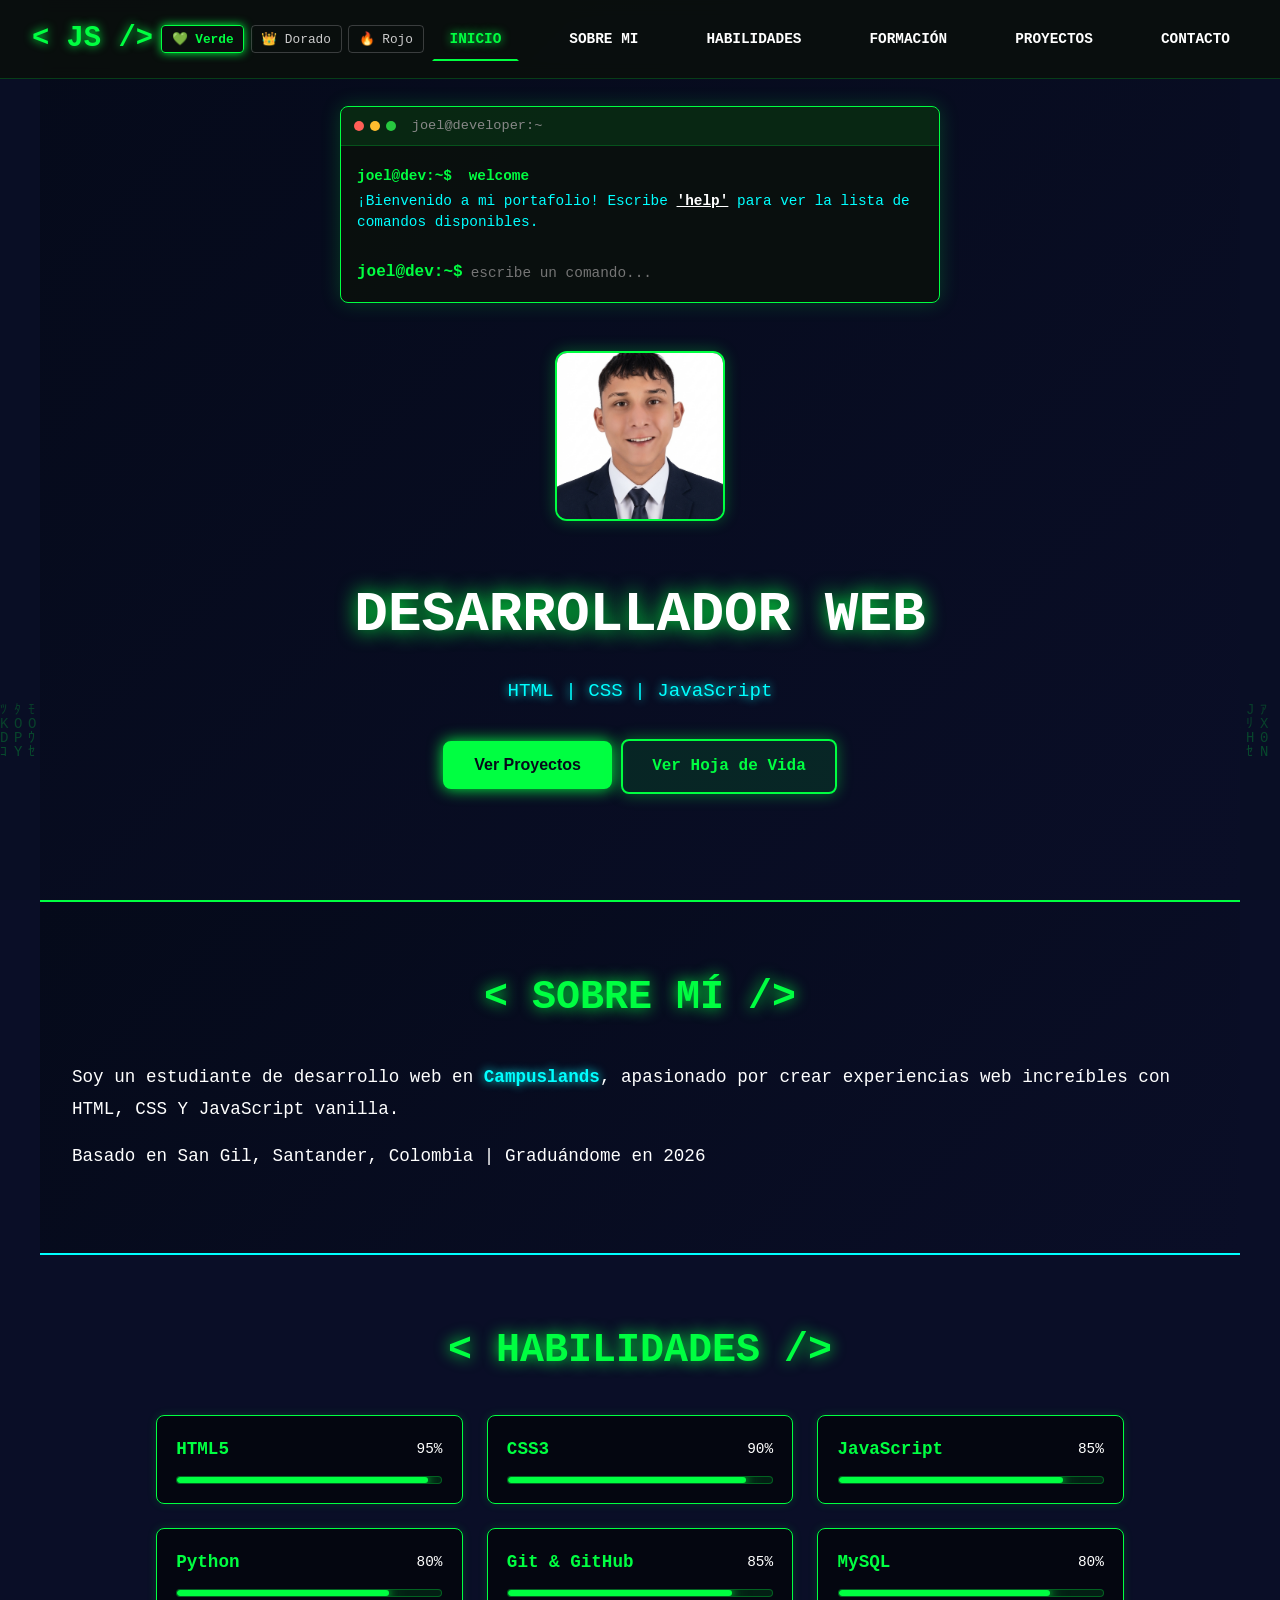
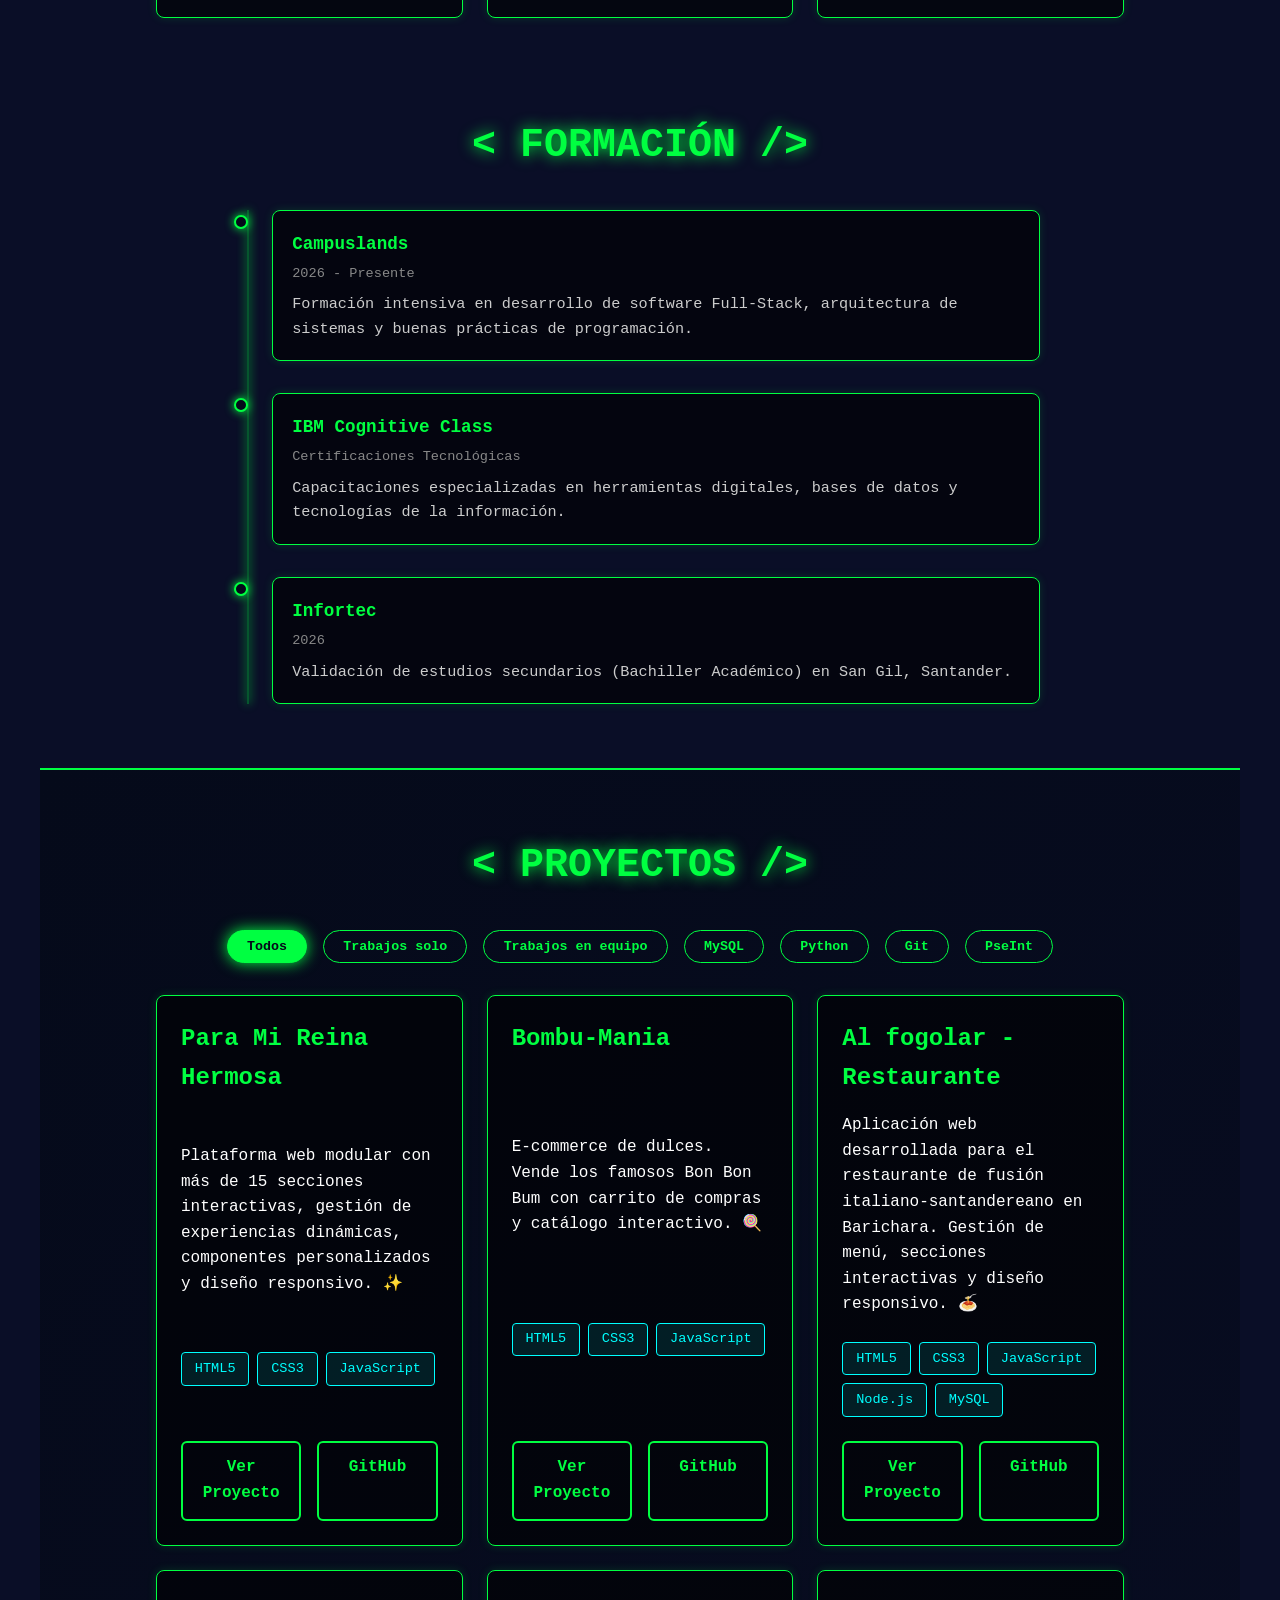
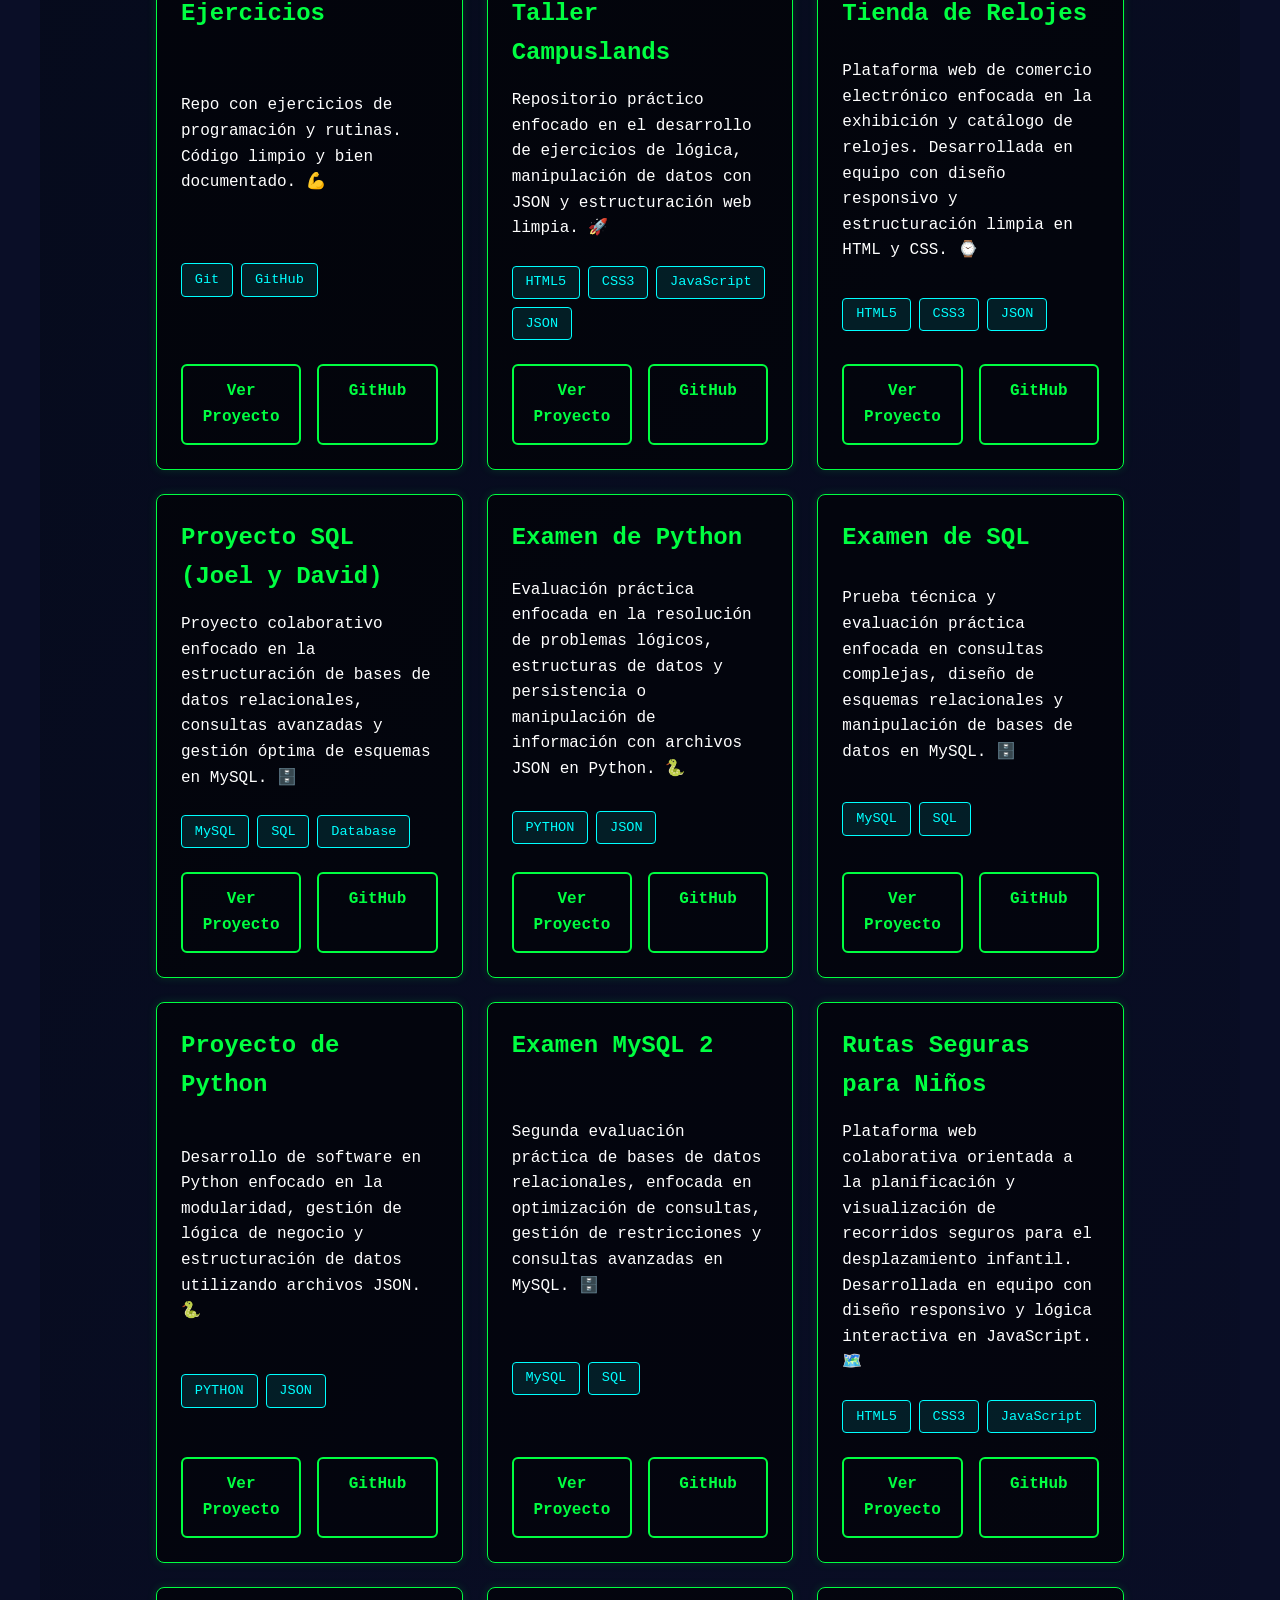
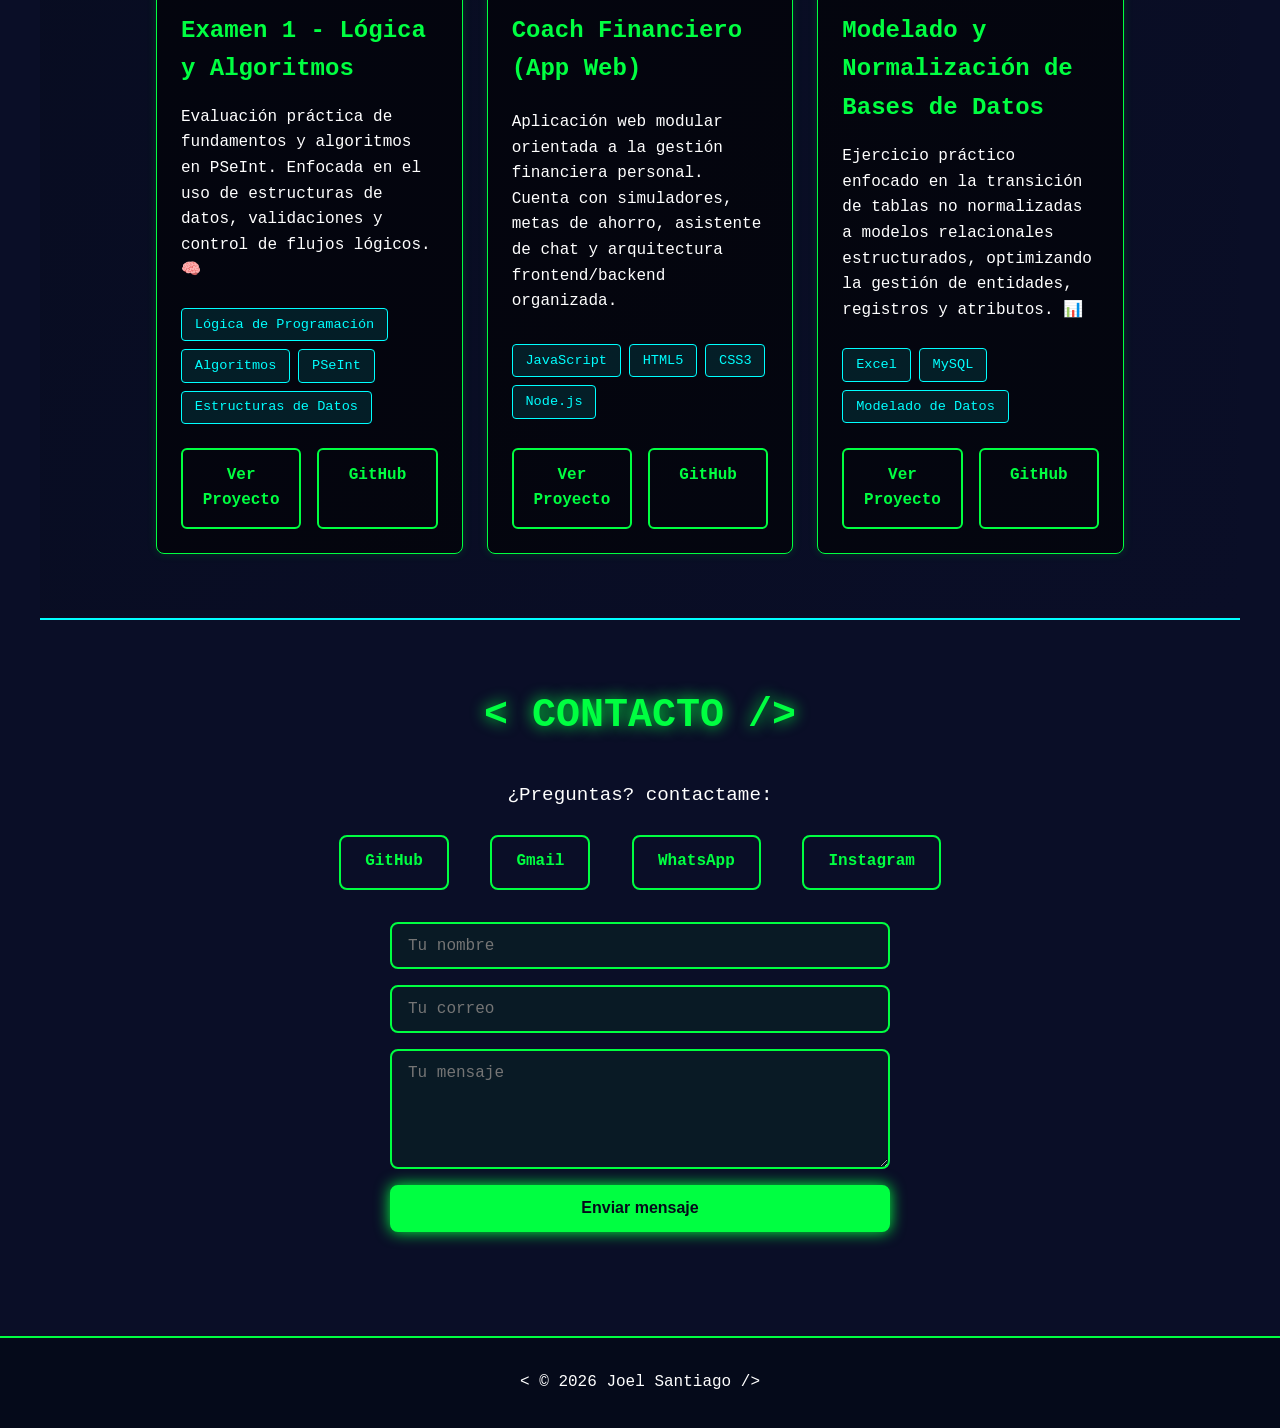
<file: index.html>
<!DOCTYPE html>
<html lang="es">
<head>
    <meta charset="UTF-8">
    <meta name="viewport" content="width=device-width, initial-scale=1.0">
    <title>Joel Santiago - Desarrollador Web</title>
    <link rel="stylesheet" href="style.css">
    <link rel="icon" href="data:image/svg+xml,%3Csvg xmlns='http://www.w3.org/2000/svg' viewBox='0 0 64 64'%3E%3Crect width='64' height='64' rx='12' fill='%230a0e27'/%3E%3Ctext x='32' y='42' font-size='28' font-family='monospace' font-weight='bold' text-anchor='middle' fill='%2300ff00'%3EJS%3C/text%3E%3C/svg%3E">
</head>
<body>
    <!-- Barra de progreso de scroll -->
    <div id="scrollProgress"></div>
    <!-- Canvas para el fondo estilo Matrix -->
    <canvas id="matrixCanvas"></canvas>
    
    <!-- HEADER / NAVBAR -->
    <header class="navbar">
        <div class="logo">&lt; JS /&gt;</div>
        
        <!-- Selector de 3 Temas Directos -->
        <div class="theme-selector">
            <button class="theme-btn active" data-theme="default" title="Tema Verde Hacker">💚 Verde</button>
            <button class="theme-btn" data-theme="gold" title="Tema Negro y Dorado">👑 Dorado</button>
            <button class="theme-btn" data-theme="red" title="Tema Rojo y Blanco">🔥 Rojo</button>
        </div>

        <!-- Botón hamburguesa -->
        <div class="menu-toggle" id="menuToggle">☰</div>

        <nav class="nav-menu" id="navMenu">
            <a href="#home" class="nav-link">INICIO</a>
            <a href="#about" class="nav-link">SOBRE MI</a>
            <a href="#skills" class="nav-link">HABILIDADES</a>
            <a href="#education" class="nav-link">FORMACIÓN</a>
            <a href="#projects" class="nav-link">PROYECTOS</a>
            <a href="#contact" class="nav-link">CONTACTO</a>
        </nav>
    </header>
    
    <!-- HERO SECTION -->
    <section id="home" class="hero reveal">
        <div class="hero-content">
            <!-- TERMINAL INTERACTIVA -->
            <div class="terminal-container">
                <div class="terminal-header">
                    <span class="dot red"></span>
                    <span class="dot yellow"></span>
                    <span class="dot green"></span>
                    <span class="terminal-title">joel@developer:~</span>
                </div>
                <div class="terminal-body" id="terminalOutput">
                    <p class="line"><span class="prompt">joel@dev:~$</span> welcome</p>
                    <p class="response">¡Bienvenido a mi portafolio! Escribe <span class="cmd-highlight">'help'</span> para ver la lista de comandos disponibles.</p>
                </div>
                <div class="terminal-input-line">
                    <span class="prompt">joel@dev:~$</span>
                    <input type="text" id="terminalInput" autocomplete="off" spellcheck="false" placeholder="escribe un comando..." autofocus>
                </div>
            </div>
            <img src="assets/img/profile.jpg" alt="Joel" class="profile-pic">
            <h1>DESARROLLADOR WEB</h1>
            <p class="subtitle">HTML | CSS | JavaScript</p>
            <button class="cta-btn" id="btnProjects">Ver Proyectos</button>
            <a href="https://drive.google.com/file/d/1TbhMFgcyZHbl2aeGwP9JDYCjhXK8dgMv/view?usp=sharing" target="_blank" class="cta-btn secondary-btn">Ver Hoja de Vida</a>
        </div>
    </section>

    <!-- ABOUT SECTION -->
    <section id="about" class="about reveal">
        <h2 class="section-title">&lt; SOBRE MÍ /&gt;</h2>
        <div class="about-content">
            <p>Soy un estudiante de desarrollo web en <span class="highlight">Campuslands</span>, apasionado por crear experiencias web increíbles con HTML, CSS Y JavaScript vanilla.</p>
            <p>Basado en San Gil, Santander, Colombia | Graduándome en 2026</p>
        </div>
    </section>

   <!-- SKILLS SECTION -->
    <section id="skills" class="skills reveal">
        <h2 class="section-title">&lt; HABILIDADES /&gt;</h2>
        <div class="skills-grid">
            
            <div class="skill-card">
                <div class="skill-info">
                    <h3>HTML5</h3>
                    <span class="skill-percentage">95%</span>
                </div>
                <div class="skill-progress-bar">
                    <div class="skill-progress" style="width: 95%;"></div>
                </div>
            </div>

            <div class="skill-card">
                <div class="skill-info">
                    <h3>CSS3</h3>
                    <span class="skill-percentage">90%</span>
                </div>
                <div class="skill-progress-bar">
                    <div class="skill-progress" style="width: 90%;"></div>
                </div>
            </div>

            <div class="skill-card">
                <div class="skill-info">
                    <h3>JavaScript</h3>
                    <span class="skill-percentage">85%</span>
                </div>
                <div class="skill-progress-bar">
                    <div class="skill-progress" style="width: 85%;"></div>
                </div>
            </div>

            <div class="skill-card">
                <div class="skill-info">
                    <h3>Python</h3>
                    <span class="skill-percentage">80%</span>
                </div>
                <div class="skill-progress-bar">
                    <div class="skill-progress" style="width: 80%;"></div>
                </div>
            </div>

            <div class="skill-card">
                <div class="skill-info">
                    <h3>Git & GitHub</h3>
                    <span class="skill-percentage">85%</span>
                </div>
                <div class="skill-progress-bar">
                    <div class="skill-progress" style="width: 85%;"></div>
                </div>
            </div>

            <div class="skill-card">
                <div class="skill-info">
                    <h3>MySQL</h3>
                    <span class="skill-percentage">80%</span>
                </div>
                <div class="skill-progress-bar">
                    <div class="skill-progress" style="width: 80%;"></div>
                </div>
            </div>

        </div>
    </section>

    <!-- EDUCATION / FORMACIÓN SECTION -->
    <section id="education" class="education reveal">
        <h2 class="section-title">&lt; FORMACIÓN /&gt;</h2>
        
        <div class="timeline">
            
            <!-- Item 1: Campuslands -->
            <div class="timeline-item">
                <div class="timeline-dot"></div>
                <div class="timeline-content">
                    <h3>Campuslands</h3>
                    <span class="timeline-date">2026 - Presente</span>
                    <p>Formación intensiva en desarrollo de software Full-Stack, arquitectura de sistemas y buenas prácticas de programación.</p>
                </div>
            </div>

            <!-- Item 2: IBM Cognitive Class -->
            <div class="timeline-item">
                <div class="timeline-dot"></div>
                <div class="timeline-content">
                    <h3>IBM Cognitive Class</h3>
                    <span class="timeline-date">Certificaciones Tecnológicas</span>
                    <p>Capacitaciones especializadas en herramientas digitales, bases de datos y tecnologías de la información.</p>
                </div>
            </div>

            <!-- Item 3: Infortec -->
            <div class="timeline-item">
                <div class="timeline-dot"></div>
                <div class="timeline-content">
                    <h3>Infortec</h3>
                    <span class="timeline-date">2026</span>
                    <p>Validación de estudios secundarios (Bachiller Académico) en San Gil, Santander.</p>
                </div>
            </div>

        </div>
    </section>

    <!-- PROJECTS SECTION -->
    <section id="projects" class="projects reveal">
        <h2 class="section-title">&lt; PROYECTOS /&gt;</h2>
        
        <!-- Botones de Filtro -->
        <div class="project-filters">
            <button class="filter-btn active" data-filter="all">Todos</button>
            <button class="filter-btn" data-filter="solo">Trabajos solo</button>
            <button class="filter-btn" data-filter="equipo">Trabajos en equipo</button>
            <button class="filter-btn" data-filter="mysql">MySQL</button>
            <button class="filter-btn" data-filter="python">Python</button>
            <button class="filter-btn" data-filter="git">Git</button>
            <button class="filter-btn" data-filter="pseint">PseInt</button>
        </div>

        <!-- Cuadrícula de Proyectos -->
        <div class="projects-grid">
            
            <!-- Proyecto 1: Web -->
            <div class="project-card" data-category="web">
                <div class="project-info">
                    <h3>Al Fogolar</h3>
                    <p>Plataforma web full-stack para restaurante con menú dinámico y conversor de moneda.</p>
                    <div class="project-tags">
                        <span>HTML</span><span>CSS</span><span>JavaScript</span>
                    </div>
                </div>
            </div>

            <!-- Proyecto 2: Backend / Base de Datos -->
            <div class="project-card" data-category="backend">
                <div class="project-info">
                    <h3>Eventos Premier S.A.S.</h3>
                    <p>Sistema de reservas de eventos con funciones almacenadas, triggers y vistas relacionales en MySQL.</p>
                    <div class="project-tags">
                        <span>MySQL</span><span>SQL</span>
                    </div>
                </div>
            </div>

            <!-- Proyecto 3: Web -->
            <div class="project-card" data-category="web">
                <div class="project-info">
                    <h3>Para Mi Reina Hermosa</h3>
                    <p>Aplicación web modular interactiva con galerías de fotos y notas personales.</p>
                    <div class="project-tags">
                        <span>HTML</span><span>CSS</span><span>JavaScript</span>
                    </div>
                </div>
            </div>

        </div>
    </section>

    <!-- CONTACT SECTION -->
    <section id="contact" class="contact reveal">
        <h2 class="section-title">&lt; CONTACTO /&gt;</h2>
        <div class="contact-content">
            <p>¿Preguntas? contactame:</p>
            <a href="https://github.com/joelsanti5623" class="contact-link" target="_blank">GitHub</a>
            <a href="https://mail.google.com/mail/u/0/?fs=1&to=joelsantiagocarrenovargas45@gmail.com&su=Mensaje%20desde%20tu%20portafolio" target="_blank" class="contact-link">Gmail</a>
            <a href="https://wa.me/573244212293" target="_blank" class="contact-link">WhatsApp</a>
            <a href="https://www.instagram.com/joel_05947" target="_blank" class="contact-link">Instagram</a>
        </div>

        <!-- FORMULARIO -->
         <form id="form-contacto" class="contact-form">
    <input type="hidden" name="access_key" value="554144a7-d9cd-4208-976f-d6fc37817b2f">
    <input type="hidden" name="subject" value="Nuevo mensaje desde tu portafolio">
    <input type="checkbox" name="botcheck" style="display:none" tabindex="-1" autocomplete="off">

    <input type="text" name="name" placeholder="Tu nombre" required maxlength="80">
    <input type="email" name="email" placeholder="Tu correo" required maxlength="120">
    <textarea name="message" placeholder="Tu mensaje" rows="5" required maxlength="1000"></textarea>
    <button type="submit" class="cta-btn">Enviar mensaje</button>
    <p id="form-estado" role="status"></p>
</form>
    </section>

    <!-- FOOTER -->
    <footer class="footer">
        <p>&lt; © 2026 Joel Santiago /&gt;</p>
    </footer>

    <script src="app.js"></script>
</body>
</html>
</file>
<file: style.css>
/* ==========================================
   VARIABLES GLOBALES - Colores y tamaños
   ========================================== */

:root {
    --color-primary: #00ff00;
    --color-secondary: #00ffff;
    --color-dark: #0a0e27;
    --color-darker: #050a1a;
    --color-text: #ffffff;
    --color-border: #00ff0040;
    --shadow-glow: 0 0 20px rgba(0, 255, 0, 0.5);
    --transition: all 0.3s ease;
}


/* ==========================================
   RESET - Limpiar estilos del navegador
   ========================================== */

* {
    margin: 0;
    padding: 0;
    box-sizing: border-box;
}

/* ==========================================
   BODY - Fondo y tipografía general
   ========================================== */

body {
    font-family: 'Courier New', monospace;
    background-color: var(--color-dark);
    color: var(--color-text);
    line-height: 1.6;
    overflow-x: hidden;
}

/* ==========================================
   NAVBAR - La barra de navegación superior
   ========================================== */

.navbar {
    position: fixed; /* Esto hace que se quede estática arriba al hacer scroll */
    top: 0;
    left: 0;
    width: 100%;
    z-index: 1000; /* Para que siempre esté por encima de las demás cosas y del canvas Matrix */
    background: rgba(10, 15, 13, 0.9); /* Fondo semi-transparente oscuro para que el texto se lea bien */
    backdrop-filter: blur(8px); /* Efecto difuminado moderno estilo cristal */
    display: flex;
    justify-content: space-between;
    align-items: center;
    padding: 1rem 2rem;
    border-bottom: 1px solid rgba(0, 255, 65, 0.2); /* Una línea neón sutil abajo */
}

.logo {
    font-size: 1.8rem;
    font-weight: bold;
    color: var(--color-primary);
    text-shadow: 0 0 10px var(--color-primary);
    cursor: pointer;
}

.nav-menu {
    display: flex;
    gap: 2rem;
}

.nav-link {
    color: var(--color-text);
    text-decoration: none;
    font-size: 0.9rem;
    font-weight: bold;
    padding: 0.5rem 1rem;
    border: 2px solid transparent;
    transition: var(--transition);
    position: relative;
}

.nav-link:hover {
    color: var(--color-primary);
    border-bottom: 2px solid var(--color-primary);
    text-shadow: 0 0 10px var(--color-primary);
}

/* ==========================================
   HERO - Sección principal
   ========================================== */

.hero {
    display: flex;
    align-items: center;
    justify-content: center;
    min-height: 100vh;
    background: linear-gradient(135deg, var(--color-darker), var(--color-dark));
    position: relative;
    overflow: hidden;
}

.hero-content {
    text-align: center;
    max-width: 800px;
    padding: 2rem;
    animation: fadeInUp 1s ease-out;
}

.terminal-text {
    background: rgb(0, 255, 0, 0.05);
    border: 2px solid var(--color-primary);
    border-radius: 8px;
    padding: 1.5rem;
    margin-bottom: 2rem;
    text-align: left;
    font-size: 0.9rem;
    box-shadow: var(--shadow-glow);
}

.line {
    color: var(--color-primary);
    margin: 0.5rem 0;
    font-weight: bold;
}

.response {
    color: var(--color-secondary);
    margin: 0.5rem 0;
    margin-left: 1rem;
}

/* ==========================================
   FOTO DE PERFIL (CUADRO MATRIX / HACKER)
   ========================================== */

.profile-pic {
    width: 170px;
    height: 170px;
    object-fit: cover; /* Mantiene la proporción de la foto sin deformarla */
    border-radius: 12px; /* Esquinas sutilmente redondeadas en vez de círculo */
    border: 2px solid var(--color-primary);
    box-shadow: 0 0 15px rgba(0, 255, 65, 0.3), inset 0 0 10px rgba(0, 255, 65, 0.2);
    margin: 1.5rem 0;
    transition: all 0.4s ease;
    cursor: pointer;
}

/* Efecto al pasar el cursor */
.profile-pic:hover {
    transform: scale(1.04) rotate(1deg); /* Ligero enfoque y giro */
    box-shadow: 0 0 25px var(--color-primary); /* Resplandor neón intenso */
}

.hero h1 {
    font-size: 3.5rem;
    margin: 1rem 0;
    color: var(--color-text);
    text-shadow: 0 0 20px var(--color-primary);
    animation: glow 2s ease-in-out infinite;
}

.subtitle {
    font-size: 1.2rem;
    color: var(--color-secondary);
    margin-bottom: 2rem;
    text-shadow: 0 0 10px var(--color-secondary);
}

.cta-btn {
    padding: 1rem 2rem;
    font-size: 1rem;
    background: linear-gradient(135deg, var(--color-primary), var(--color-secondary));
    color: var(--color-darker);
    border: 2px solid var(--color-primary);
    border-radius: 8px;
    cursor: pointer;
    font-weight: bold;
    transition: var(--transition);
    box-shadow: 0 0 20px var(--color-primary);
}

.cta-btn:hover {
    transform: translateY(-3px);
    box-shadow: 0 0 40px var(--color-primary);
    background: var(--color-primary);
    color: var(--color-darker);
}

/* ==========================================
   SECTIONS - Estilos generales de secciones
   ========================================== */

section {
    padding: 4rem 2rem;
    max-width: 1200px;
    margin: 0 auto;
}

.section-title {
    font-size: 2.5rem;
    color: var(--color-primary);
    margin-bottom: 2rem;
    text-shadow: 0 0 15px var(--color-primary);
    text-align: center;
}

/* ==========================================
   ABOUT - Sección "Sobre mí"
   ========================================== */

.about {
    background: linear-gradient(135deg, var(--color-darker), var(--color-dark));
    border-top: 2px solid var(--color-primary);
}

.about-content p {
    font-size: 1.1rem;
    margin: 1rem 0;
    line-height: 1.8;
}

.highlight {
    color: var(--color-secondary);
    font-weight: bold;
    text-shadow: 0 0 10px var(--color-secondary);
}

/* ==========================================
   SKILLS - Grid de habilidades
   ========================================== */

.skills {
    background: var(--color-dark);
    border-top: 2px solid var(--color-secondary);
}

.skills-grid {
    display: grid;
    grid-template-columns: repeat(auto-fit, minmax(200px, 1fr));
    gap: 1.5rem;
}

.skill-card {
    background: rgba(0, 255, 0, 0.05);
    border: 2px solid var(--color-primary);
    border-radius: 8px;
    padding: 1.5rem;
    text-align: center;
    transition: var(--transition);
    cursor: pointer;
}

.skill-card:hover {
    background: rgba(0, 255, 0, 0.1);
    transform: translateY(-5px);
    box-shadow: 0 0 20px var(--color-primary);
    border-color: var(--color-secondary);
}

.skill-card h3 {
    color: var(--color-primary);
    font-size: 1.3rem;
}

/* ==========================================
   PROJECTS - Grid de proyectos
   ========================================== */

.projects {
    background: linear-gradient(135deg, var(--color-darker), var(--color-dark));
    border-top: 2px solid var(--color-primary);
}

.projects-grid {
    display: grid;
    grid-template-columns: repeat(auto-fit, minmax(300px, 1fr));
    gap: 2rem;
}

/* ==========================================
   CONTACT - Sección de contacto
   ========================================== */

.contact {
    background: var(--color-dark);
    border-top: 2px solid var(--color-secondary);
    text-align: center;
}

.contact-content p {
    font-size: 1.2rem;
    margin-bottom: 1.5rem;
    color: var(--color-text);
}

.contact-link {
    display: inline-block;
    margin: 0 1rem;
    padding: 0.8rem 1.5rem;
    background: transparent;
    border: 2px solid var(--color-primary);
    color: var(--color-primary);
    text-decoration: none;
    border-radius: 8px;
    transition: var(--transition);
    font-weight: bold;
}

.contact-link:hover {
    background: var(--color-primary);
    color: var(--color-darker);
    box-shadow: 0 0 30px var(--color-primary);
}

/* ==========================================
   CONTACT - Sección de contacto
   ========================================== */

.footer {
    background: var(--color-darker);
    text-align: center;
    padding: 2rem;
    border-top: 2px solid var(--color-primary);
    color: var(--color-text);
}

/* ==========================================
   ANIMACIONES
   ========================================== */

@keyframes fadeInUp {
    from {
        opacity: 0;
        transform: translateY(30px);
    }
    to {
        opacity: 1;
        transform: translateY(0);
    }
}

@keyframes glow {
    0%, 100% {
        text-shadow: 0 0 20px var(--color-primary);
    }
    50% {
        text-shadow: 0 0 40px var(--color-primary), 0 0 60px var(--color-secondary);
    }
}

/* ==========================================
   RESPONSIVE - Para celulares
   ========================================== */

@media (max-width: 768px) {
    .hero h1 {
        font-size: 2.5rem;
    }

    .nav-menu {
        gap: 1rem;
        flex-wrap: wrap;
    }

    .nav-link {
        font-size: 0.8rem;
        padding: 0.3rem 0.6rem;
    }

    .skills-grid {
        grid-template-columns: repeat(auto-fit, minmax(150px, 1fr));
    }

    .projects-grid {
        grid-template-columns: 1fr;
    }
}

/* ==========================================
   PROJECT CARDS - Tarjetas de proyectos
   ========================================== */

.project-card {
    background: rgba(0, 255, 0, 0.05);
    border: 2px solid var(--color-primary);
    border-radius: 8px;
    padding: 2rem;
    transition: var(--transition);
    cursor: pointer;
    position: relative;
    overflow: hidden;
}

.project-card::before {
    content: '';
    position: absolute;
    top: 0;
    left: -100%;
    width: 100%;
    height: 100%;
    background: linear-gradient(90deg, transparent, rgba(0, 255, 0, 0.2), transparent);
    transition: left 0.5s ease;
}

.project-card:hover::before {
    left: 100%;
}

.project-card h3 {
    color: var(--color-primary);
    font-size: 1.5rem;
    margin-bottom: 1rem;
}

.project-card p {
    color: var(--color-text);
    margin-bottom: 1.5rem;
    line-height: 1.6;
}

.tech-tags {
    display: flex;
    flex-wrap: wrap;
    gap: 0.5rem;
    margin-bottom: 1.5rem;
}

.tech-tag {
    background: rgba(0, 255, 255, 0.1);
    border: 1px solid var(--color-secondary);
    color: var(--color-secondary);
    padding: 0.3rem 0.8rem;
    border-radius: 4px;
    font-size: 0.85rem;
}

.project-links {
    display: flex;
    gap: 1rem;
}

.project-link {
    flex: 1;
    padding: 0.8rem;
    background: transparent;
    border: 2px solid var(--color-primary);
    color: var(--color-primary);
    text-decoration: none;
    text-align: center;
    border-radius: 6px;
    transition: var(--transition);
    font-weight: bold;
}

.project-link:hover {
    background: var(--color-primary);
    color: var(--color-darker);
    box-shadow: 0 0 20px var(--color-primary);
}

.project-link.github:hover {
    background: var(--color-secondary);
    border-color: var(--color-secondary);
    color: var(--color-darker);
    box-shadow: 0 0 20px var(--color-secondary);
}

/* ==========================================
   CURSOR DE LA TERMINAL
   ========================================== */

.escribiendo::after {
    content: '█';
    color: var(--color-primary);
    margin-left: 4px;
    animation: parpadeo 0.8s steps(1) infinite;
}

@keyframes parpadeo {
    50% {
        opacity: 0;
    }
}

/* ==========================================
   ESTILOS PARA EL MENÚ HAMBURGUESA
   ========================================== */

.menu-toggle {
    display: none;
    font-size: 2rem;
    color: var(--color-primary);
    cursor: pointer;
}

@media (max-width: 768px) {
    .menu-toggle {
        display: block;
    }

    .nav-menu {
        display: none;
        flex-direction: column;
        position: absolute;
        top: 100%;
        left: 0;
        width: 100%;
        background: var(--color-darker);
        border-bottom: 2px solid var(--color-primary);
        padding: 1rem 0;
        text-align: center;
        box-shadow: var(--shadow-glow);
    }

    .nav-menu.active {
        display: flex;
    }

    .nav-link {
        padding: 0.8rem 0;
        font-size: 1rem;
    }
}

/* ==========================================
   ESTILOS PARA LOS BOTONES DEL HERO
   ========================================== */

.hero-buttons {
    display: flex;
    gap: 1rem;
    justify-content: center;
    flex-wrap: wrap;
    margin-top: 1.5rem;
}

/* Estilo general para ambos botones */
.cta-btn {
    background: var(--color-primary);
    color: var(--color-darker);
    padding: 0.8rem 1.8rem;
    border: 2px solid var(--color-primary);
    border-radius: 8px;
    font-weight: bold;
    cursor: pointer;
    text-decoration: none;
    display: inline-flex;
    align-items: center;
    justify-content: center;
    box-shadow: 0 0 15px var(--color-primary);
    transition: all 0.3s ease;
}

.cta-btn:hover {
    background: transparent;
    color: var(--color-primary);
    box-shadow: 0 0 25px var(--color-primary);
}

/* Estilo específico para el segundo botón (Hoja de Vida) para que luzca brillante y no negro */
.secondary-btn {
    background: rgba(0, 255, 65, 0.1); /* Un fondito sutil verdoso para que resalte */
    color: var(--color-primary);
    border: 2px solid var(--color-primary);
    box-shadow: 0 0 15px rgba(0, 255, 65, 0.4);
}

.secondary-btn:hover {
    background: var(--color-primary);
    color: var(--color-darker);
    box-shadow: 0 0 25px var(--color-primary);
}

/* ==========================================
   ANIMACIONES AL HACER SCROLL (SCROLL REVEAL)
   ========================================== */

/* Estado inicial: oculto y desplazado hacia abajo */
.reveal {
    opacity: 0;
    transform: translateY(40px);
    transition: opacity 0.8s ease, transform 0.8s ease;
}

/* Estado activo: visible y en su posición original */
.reveal.active {
    opacity: 1;
    transform: translateY(0);
}

/* ==========================================
   FONDO ANIMADO MATRIX (CANVAS)
   ========================================== */

.hero {
    position: relative;
    overflow: hidden; /* Evita barras de scroll innecesarias */
}

#matrixCanvas {
    position: fixed;
    top: 0;
    left: 0;
    width: 100vw;
    height: 100vh;
    z-index: -1; /* Muy importante: negativo para que quede al fondo de todo */
    opacity: 0.25; /* Un poco más sutil para que no opaque los textos de las demás secciones */
    pointer-events: none; /* Para que no afecte los clics */
}

/* Asegurar que el contenido del hero esté por encima del canvas */
.hero-content {
    position: relative;
    z-index: 2;
}

/* ==========================================
   BARRA DE PROGRESO DE SCROLL (NEÓN)
   ========================================== */

#scrollProgress {
    position: fixed;
    top: 0;
    left: 0;
    width: 0%; /* Empieza en 0% */
    height: 4px; /* Grosor elegante */
    background: var(--color-primary, #00FF41);
    box-shadow: 0 0 10px #00FF41, 0 0 20px #00FF41; /* Efecto láser brillante */
    z-index: 1001; /* Por encima de la barra de navegación */
    transition: width 0.1s linear;
}

/* ==========================================
   ESTILOS DE HABILIDADES CON BARRAS
   ========================================== */

.skills-grid {
    display: grid;
    grid-template-columns: repeat(auto-fit, minmax(280px, 1fr));
    gap: 1.5rem;
    max-width: 1000px;
    margin: 0 auto;
    padding: 0 1rem;
}

.skill-card {
    background: rgba(0, 0, 0, 0.6);
    border: 1px solid var(--color-primary);
    border-radius: 8px;
    padding: 1.2rem;
    box-shadow: 0 0 10px rgba(0, 255, 65, 0.15);
    transition: transform 0.3s ease, box-shadow 0.3s ease;
}

.skill-card:hover {
    transform: translateY(-5px);
    box-shadow: 0 0 20px rgba(0, 255, 65, 0.4);
}

.skill-info {
    display: flex;
    justify-content: space-between;
    align-items: center;
    margin-bottom: 0.8rem;
}

.skill-info h3 {
    font-size: 1.1rem;
    color: var(--color-primary);
    margin: 0;
    font-family: monospace;
}

.skill-percentage {
    font-family: monospace;
    color: #fff;
    font-size: 0.9rem;
}

.skill-progress-bar {
    width: 100%;
    height: 8px;
    background: rgba(0, 255, 65, 0.1);
    border-radius: 4px;
    overflow: hidden;
    border: 1px solid rgba(0, 255, 65, 0.3);
}

.skill-progress {
    height: 100%;
    background: var(--color-primary);
    box-shadow: 0 0 10px var(--color-primary), 0 0 20px var(--color-primary);
    border-radius: 4px;
    transition: width 1s ease-in-out;
}

/* ==========================================
   ESTILOS DE FILTROS Y PROYECTOS
   ========================================== */

.project-filters {
    display: flex;
    justify-content: center;
    gap: 1rem;
    margin-bottom: 2rem;
    flex-wrap: wrap;
}

.filter-btn {
    background: transparent;
    color: var(--color-primary);
    border: 1px solid var(--color-primary);
    padding: 0.5rem 1.2rem;
    border-radius: 20px;
    cursor: pointer;
    font-family: monospace;
    font-weight: bold;
    transition: all 0.3s ease;
}

.filter-btn:hover,
.filter-btn.active {
    background: var(--color-primary);
    color: var(--color-darker);
    box-shadow: 0 0 15px var(--color-primary);
}

.projects-grid {
    display: grid;
    grid-template-columns: repeat(auto-fit, minmax(280px, 1fr));
    gap: 1.5rem;
    max-width: 1000px;
    margin: 0 auto;
    padding: 0 1rem;
}

.project-card {
    background: rgba(0, 0, 0, 0.6);
    border: 1px solid var(--color-primary);
    border-radius: 8px;
    padding: 1.5rem;
    box-shadow: 0 0 10px rgba(0, 255, 65, 0.15);
    transition: all 0.4s ease;
    display: flex;
    flex-direction: column;
    justify-content: space-between;
}

/* Clase para ocultar tarjetas al filtrar */
.project-card.hide {
    display: none;
}

.project-card:hover {
    transform: translateY(-5px);
    box-shadow: 0 0 20px rgba(0, 255, 65, 0.4);
}

.project-info h3 {
    color: var(--color-primary);
    font-family: monospace;
    margin-bottom: 0.5rem;
}

.project-info p {
    color: #ccc;
    font-size: 0.95rem;
    margin-bottom: 1rem;
}

.project-tags {
    display: flex;
    gap: 0.5rem;
    flex-wrap: wrap;
}

.project-tags span {
    font-size: 0.8rem;
    font-family: monospace;
    background: rgba(0, 255, 65, 0.1);
    color: var(--color-primary);
    padding: 0.2rem 0.6rem;
    border-radius: 4px;
    border: 1px solid rgba(0, 255, 65, 0.3);
}

/* ==========================================
   TERMINAL INTERACTIVA
   ========================================== */

.terminal-container {
    background: rgba(10, 15, 13, 0.95);
    border: 1px solid var(--color-primary, #00FF41);
    border-radius: 8px;
    width: 100%;
    max-width: 600px;
    margin: 0 auto 1.5rem auto;
    box-shadow: 0 0 20px rgba(0, 255, 65, 0.2);
    overflow: hidden;
    text-align: left;
    font-family: 'Courier New', Courier, monospace;
}

.terminal-header {
    background: rgba(0, 255, 65, 0.1);
    padding: 0.5rem 0.8rem;
    display: flex;
    align-items: center;
    border-bottom: 1px solid rgba(0, 255, 65, 0.2);
}

.dot {
    height: 10px;
    width: 10px;
    border-radius: 50%;
    display: inline-block;
    margin-right: 6px;
}
.dot.red { background-color: #ff5f56; }
.dot.yellow { background-color: #ffbd2e; }
.dot.green { background-color: #27c93f; }

.terminal-title {
    color: #888;
    font-size: 0.85rem;
    margin-left: 10px;
}

.terminal-body {
    padding: 1rem;
    max-height: 200px;
    overflow-y: auto;
    font-size: 0.9rem;
}

.terminal-body p {
    margin: 0.3rem 0;
    line-height: 1.4;
}

.prompt {
    color: var(--color-primary, #00FF41);
    font-weight: bold;
    margin-right: 8px;
}

.cmd-highlight {
    color: #fff;
    font-weight: bold;
    text-decoration: underline;
}

.terminal-input-line {
    display: flex;
    align-items: center;
    padding: 0.5rem 1rem 1rem 1rem;
}

#terminalInput {
    background: transparent;
    border: none;
    outline: none;
    color: #fff;
    font-family: inherit;
    font-size: 0.9rem;
    width: 100%;
}

/* ==========================================
   ESTILOS DE LÍNEA DE TIEMPO (FORMACIÓN)
   ========================================== */

.education {
    max-width: 900px;
    margin: 0 auto;
    padding: 2rem 1rem;
}

.timeline {
    position: relative;
    max-width: 800px;
    margin: 2rem auto;
    padding-left: 2rem;
}

/* Línea vertical central de neón */
.timeline::before {
    content: '';
    position: absolute;
    left: 7px;
    top: 0;
    height: 100%;
    width: 2px;
    background: rgba(0, 255, 65, 0.3);
    box-shadow: 0 0 10px var(--color-primary);
}

.timeline-item {
    position: relative;
    margin-bottom: 2rem;
}

/* Punto indicador en la línea */
.timeline-dot {
    position: absolute;
    left: -2.35rem;
    top: 5px;
    width: 14px;
    height: 14px;
    background: var(--color-darker, #0a0f0d);
    border: 2px solid var(--color-primary, #00FF41);
    border-radius: 50%;
    box-shadow: 0 0 10px var(--color-primary);
}

/* Tarjeta de contenido de la formación */
.timeline-content {
    background: rgba(0, 0, 0, 0.6);
    border: 1px solid var(--color-primary);
    border-radius: 8px;
    padding: 1.2rem;
    box-shadow: 0 0 10px rgba(0, 255, 65, 0.15);
    transition: transform 0.3s ease, box-shadow 0.3s ease;
}

.timeline-content:hover {
    transform: translateY(-3px);
    box-shadow: 0 0 20px rgba(0, 255, 65, 0.4);
}

.timeline-content h3 {
    color: var(--color-primary);
    font-family: monospace;
    margin-bottom: 0.3rem;
    font-size: 1.1rem;
}

.timeline-date {
    font-size: 0.85rem;
    font-family: monospace;
    color: #888;
    display: block;
    margin-bottom: 0.5rem;
}

.timeline-content p {
    color: #ccc;
    font-size: 0.95rem;
    margin: 0;
}

/* ==========================================
   ESTILOS DE SELECTOR DE TEMAS DIRECTO
   ========================================== */

.theme-selector {
    display: flex;
    gap: 0.4rem;
    align-items: center;
}

.theme-btn {
    background: transparent;
    border: 1px solid rgba(255, 255, 255, 0.2);
    color: #ccc;
    padding: 0.3rem 0.6rem;
    border-radius: 4px;
    cursor: pointer;
    font-family: monospace;
    font-size: 0.8rem;
    transition: all 0.3s ease;
}

.theme-btn:hover {
    border-color: var(--color-primary);
    color: #fff;
}

.theme-btn.active {
    border-color: var(--color-primary);
    color: var(--color-primary);
    box-shadow: 0 0 10px var(--color-primary);
    font-weight: bold;
}

/* --- VARIABLES DE LOS 3 TEMAS --- */
:root {
    --color-primary: #00FF41; /* Tema Original Verde */
}

body.theme-gold {
    --color-primary: #FFD700; /* Tema Negro / Dorado */
}

body.theme-red {
    --color-primary: #FF0033; /* Tema Rojo / Blanco */
}

.contact-form {
    max-width: 500px;
    margin: 2rem auto 0;
    display: flex;
    flex-direction: column;
    gap: 1rem;
    text-align: left;
}

.contact-form input,
.contact-form textarea {
    padding: 0.8rem 1rem;
    background: rgba(0, 255, 0, 0.05);
    border: 2px solid var(--color-primary);
    border-radius: 8px;
    color: var(--color-text);
    font-family: inherit;
    font-size: 1rem;
}

.contact-form input:focus,
.contact-form textarea:focus {
    outline: none;
    box-shadow: var(--shadow-glow);
}

#form-estado {
    text-align: center;
    min-height: 1.5rem;
}
</file>
